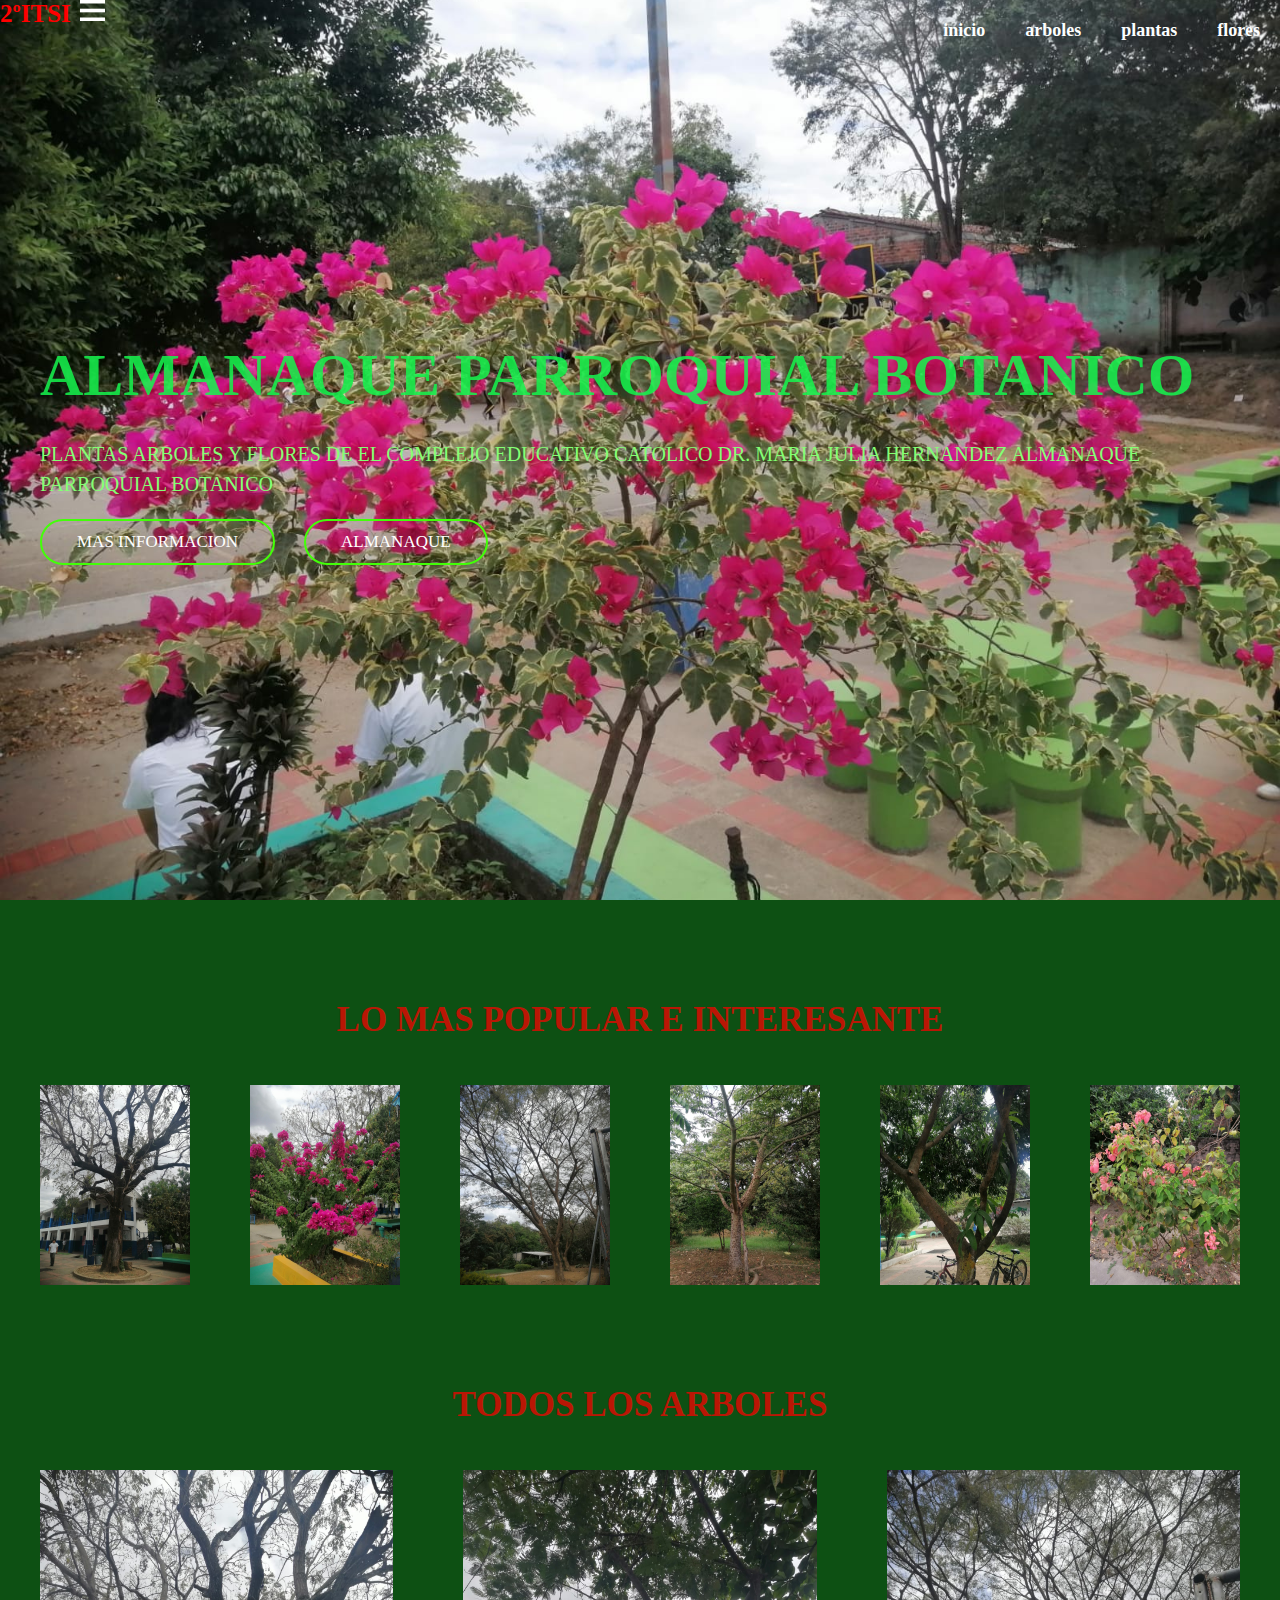
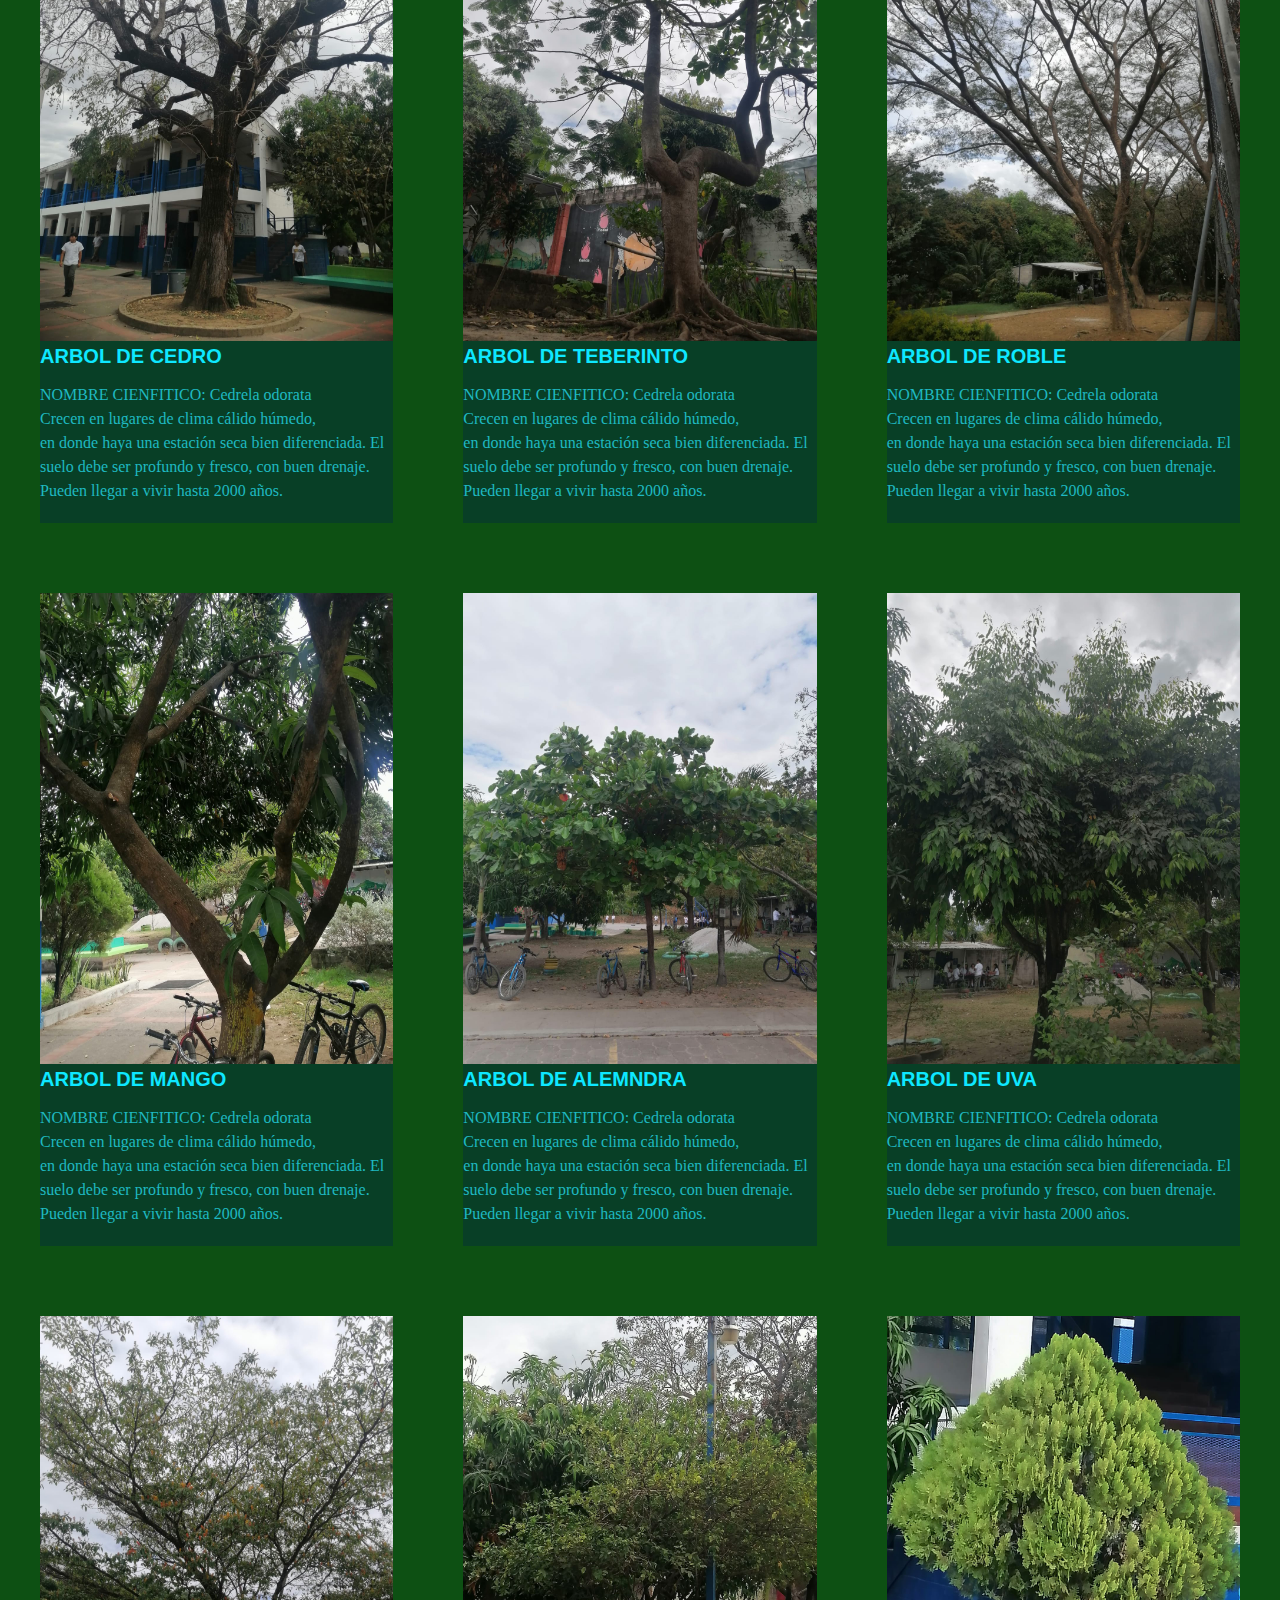
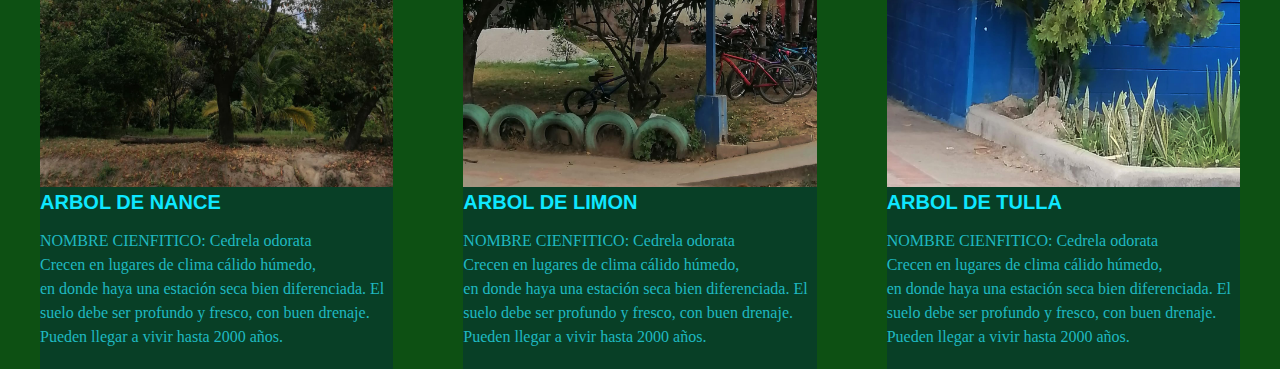
<file: index.html>
<!DOCTYPE html>
<html lang="en">
<head>
    <meta charset="UTF-8">
    <meta name="viewport" content="width=device-width, initial-scale=1.0">
    <title>PAGINA</title>
    <link rel="stylesheet" href="style.css">
</head>
<body>
    <header class="header"
     div class="menu container">
    <a href="#" class="logo">2ºITSI</a>
    <input type="checkbox" id="menu"/>
    <label for="menu">
        <img src="imagenes/menu.png"class=menu-icono  alt="menu">
    </label>
    <nav class="nav">
     <ul>
        <li><a href="index.html">inicio</a></li>
        <li><a href="arboles.html">arboles</a></li>
        <li><a href="plantas.html">plantas</a></li>
        <li><a href="flores.html">flores</a></li>
     </ul>
    </nav>
    <div class="header-content container">
     <div class="header-txt">
        <h1>ALMANAQUE <span> PARROQUIAL  BOTANICO </h1>
        <p>
            PLANTAS ARBOLES Y FLORES DE EL COMPLEJO EDUCATIVO CATOLICO DR. MARIA JULIA HERNANDEZ
            ALMANAQUE PARROQUIAL BOTANICO
        </p>
        <div class="buttons">
            <a href="#" class="btn-1">MAS INFORMACION </a>
            <a href="#" class="btn-1">ALMANAQUE</a>
    
        </div>
     </div>
    </div>
</header>

<section class="popular container">
    <h2>LO MAS POPULAR E INTERESANTE</h2>
    <div class="popular-content">
       <img src="imagenes/cedro.jpg" alt="">
       <img src="imagenes/veranera1.jpg" alt="">
       <img src="imagenes/roble.jpg" alt="">
       <img src="imagenes/pito.jpg" alt="">
       <img src="imagenes/mangoniada.jpg" alt="">
       <img src="imagenes/villalta.jpg" alt="">
    </div>
</section>

<main class="product container">
    <h2>TODOS LOS ARBOLES</h2>
    <div class="product-content">
    <div class="product-1">
     <img src="imagenes/cedro.jpg" alt="">
     <div class="product.txt">
    <h3>ARBOL DE CEDRO</h3>
    <div class="INFORMACION CIENTIFICA">
        <p>NOMBRE CIENFITICO: Cedrela odorata <br>
          Crecen en lugares de clima cálido húmedo,<br>
           en donde haya una estación seca bien diferenciada. 
           El suelo debe ser profundo y fresco, con buen drenaje. Pueden llegar a vivir hasta 2000 años.</p>


      </div>
      </div>
    </div>

  <div class="product-1">
     <img src="imagenes/arbol chalet.jpg" alt="">
     <div class="product.txt">
    <h3>ARBOL DE TEBERINTO </h3>
    <div class="INFORMACION CIENTIFICA">
        <p>NOMBRE CIENFITICO: Cedrela odorata <br>
          Crecen en lugares de clima cálido húmedo,<br>
           en donde haya una estación seca bien diferenciada. 
           El suelo debe ser profundo y fresco, con buen drenaje. Pueden llegar a vivir hasta 2000 años.</p>


      </div>
      </div>
    </div>

    <div class="product-1">
     <img src="imagenes/roble.jpg" alt="">
     <div class="product.txt">
    <h3>ARBOL DE ROBLE</h3>
    <div class="INFORMACION CIENTIFICA">
        <p>NOMBRE CIENFITICO: Cedrela odorata <br>
          Crecen en lugares de clima cálido húmedo,<br>
           en donde haya una estación seca bien diferenciada. 
           El suelo debe ser profundo y fresco, con buen drenaje. Pueden llegar a vivir hasta 2000 años.</p>


      </div>
      </div>
    </div>

    <div class="product-1">
      <img src="imagenes/mangoniada.jpg" alt="">
      <div class="product.txt">
     <h3>ARBOL DE MANGO</h3>
     <div class="INFORMACION CIENTIFICA">
         <p>NOMBRE CIENFITICO: Cedrela odorata <br>
           Crecen en lugares de clima cálido húmedo,<br>
            en donde haya una estación seca bien diferenciada. 
            El suelo debe ser profundo y fresco, con buen drenaje. Pueden llegar a vivir hasta 2000 años.</p>
 
 
       </div>
       </div>
     </div>

     <div class="product-1">
      <img src="imagenes/almendrusqui.jpg" alt="">
      <div class="product.txt">
     <h3>ARBOL DE ALEMNDRA</h3>
     <div class="INFORMACION CIENTIFICA">
         <p>NOMBRE CIENFITICO: Cedrela odorata <br>
           Crecen en lugares de clima cálido húmedo,<br>
            en donde haya una estación seca bien diferenciada. 
            El suelo debe ser profundo y fresco, con buen drenaje. Pueden llegar a vivir hasta 2000 años.</p>
 
 
       </div>
       </div>
     </div>

     <div class="product-1">
      <img src="imagenes/UVA BOMBON.jpg" alt="">
      <div class="product.txt">
     <h3>ARBOL DE UVA</h3>
     <div class="INFORMACION CIENTIFICA">
         <p>NOMBRE CIENFITICO: Cedrela odorata <br>
           Crecen en lugares de clima cálido húmedo,<br>
            en donde haya una estación seca bien diferenciada. 
            El suelo debe ser profundo y fresco, con buen drenaje. Pueden llegar a vivir hasta 2000 años.</p>
 
 
       </div>
       </div>
     </div>

     <div class="product-1">
      <img src="imagenes/NANCITO.jpg" alt="">
      <div class="product.txt">
     <h3>ARBOL DE NANCE</h3>
     <div class="INFORMACION CIENTIFICA">
         <p>NOMBRE CIENFITICO: Cedrela odorata <br>
           Crecen en lugares de clima cálido húmedo,<br>
            en donde haya una estación seca bien diferenciada. 
            El suelo debe ser profundo y fresco, con buen drenaje. Pueden llegar a vivir hasta 2000 años.</p>
 
 
       </div>
       </div>
     </div>

     <div class="product-1">
      <img src="imagenes/LIMONCHO.jpg" alt="">
      <div class="product.txt">
     <h3>ARBOL DE LIMON</h3>
     <div class="INFORMACION CIENTIFICA">
         <p>NOMBRE CIENFITICO: Cedrela odorata <br>
           Crecen en lugares de clima cálido húmedo,<br>
            en donde haya una estación seca bien diferenciada. 
            El suelo debe ser profundo y fresco, con buen drenaje. Pueden llegar a vivir hasta 2000 años.</p>
 
 
       </div>
       </div>
     </div>


     <div class="product-1">
      <img src="imagenes/TULLIDO.jpg" alt="">
      <div class="product.txt">
     <h3>ARBOL DE TULLA</h3>
     <div class="INFORMACION CIENTIFICA">
         <p>NOMBRE CIENFITICO: Cedrela odorata <br>
           Crecen en lugares de clima cálido húmedo,<br>
            en donde haya una estación seca bien diferenciada. 
            El suelo debe ser profundo y fresco, con buen drenaje. Pueden llegar a vivir hasta 2000 años.</p>
 
 
       </div>
       </div>
     </div>


    
</main>
</html>
</file>
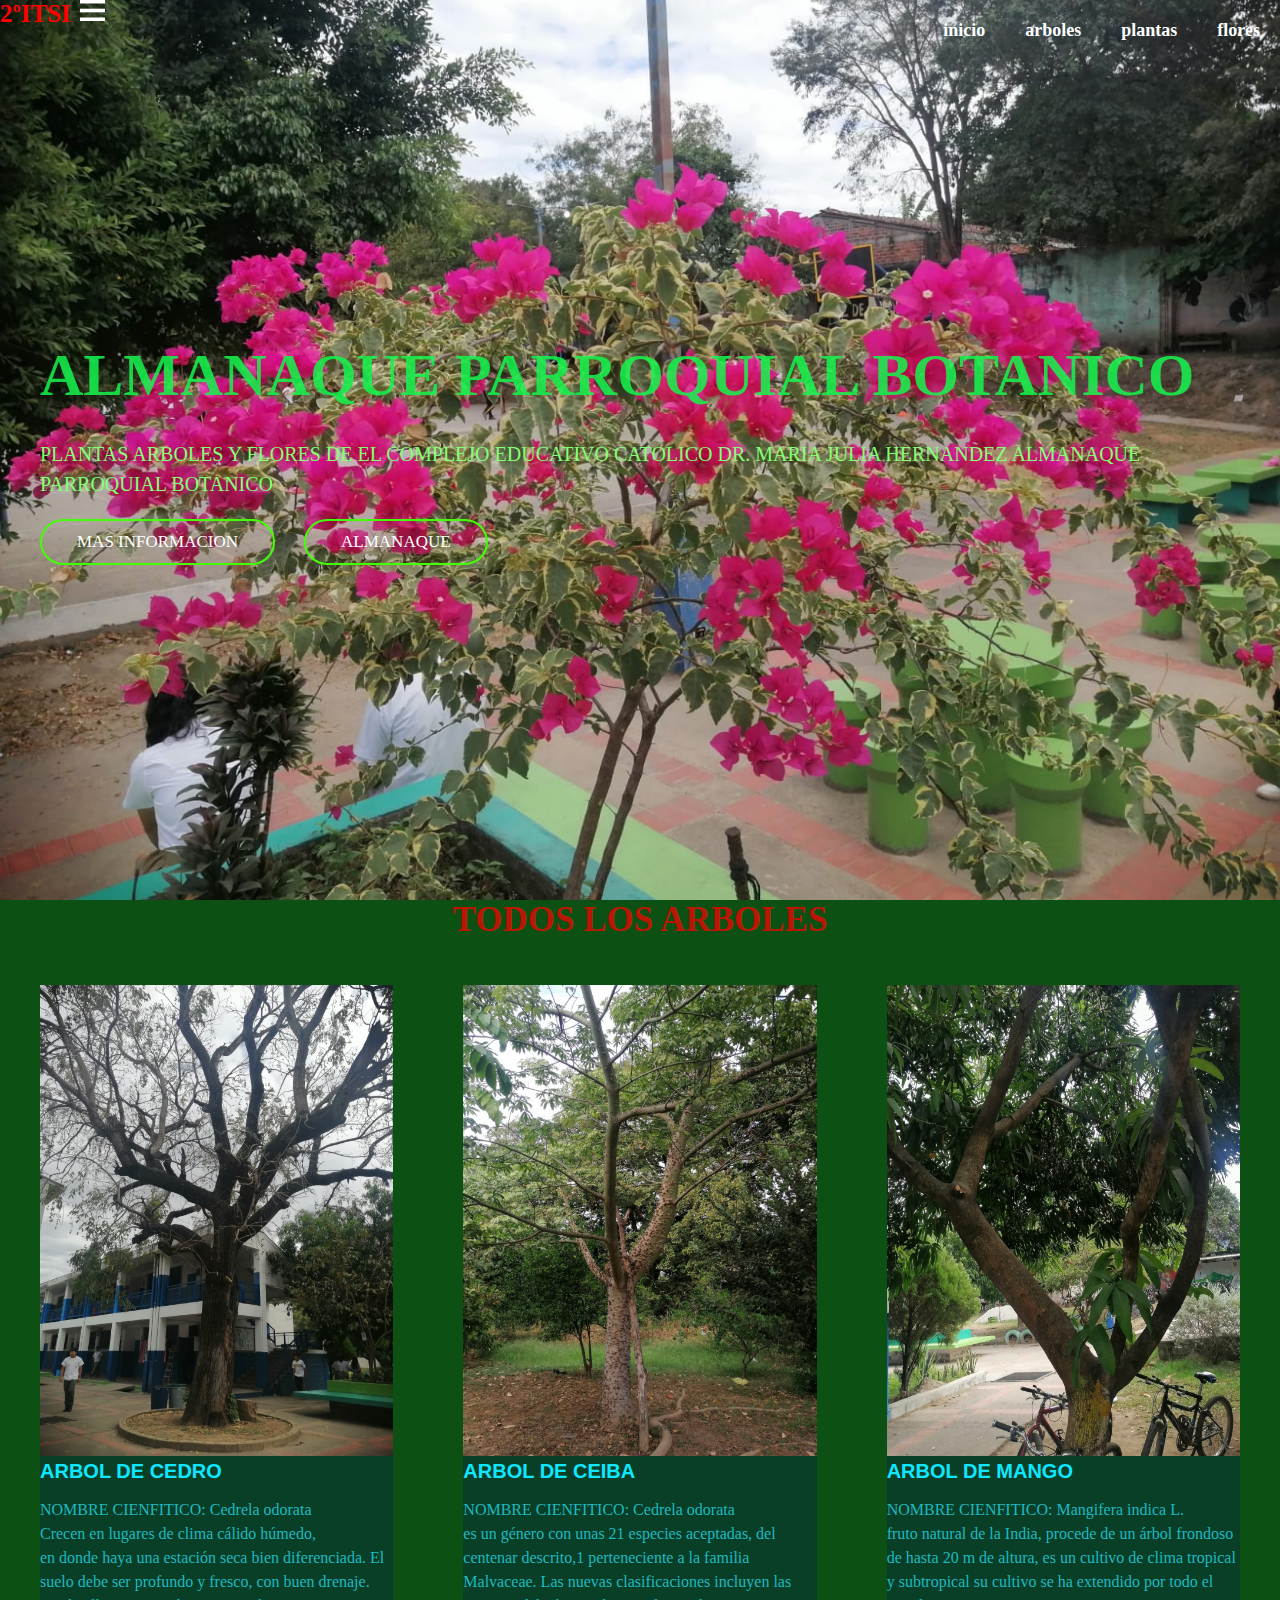
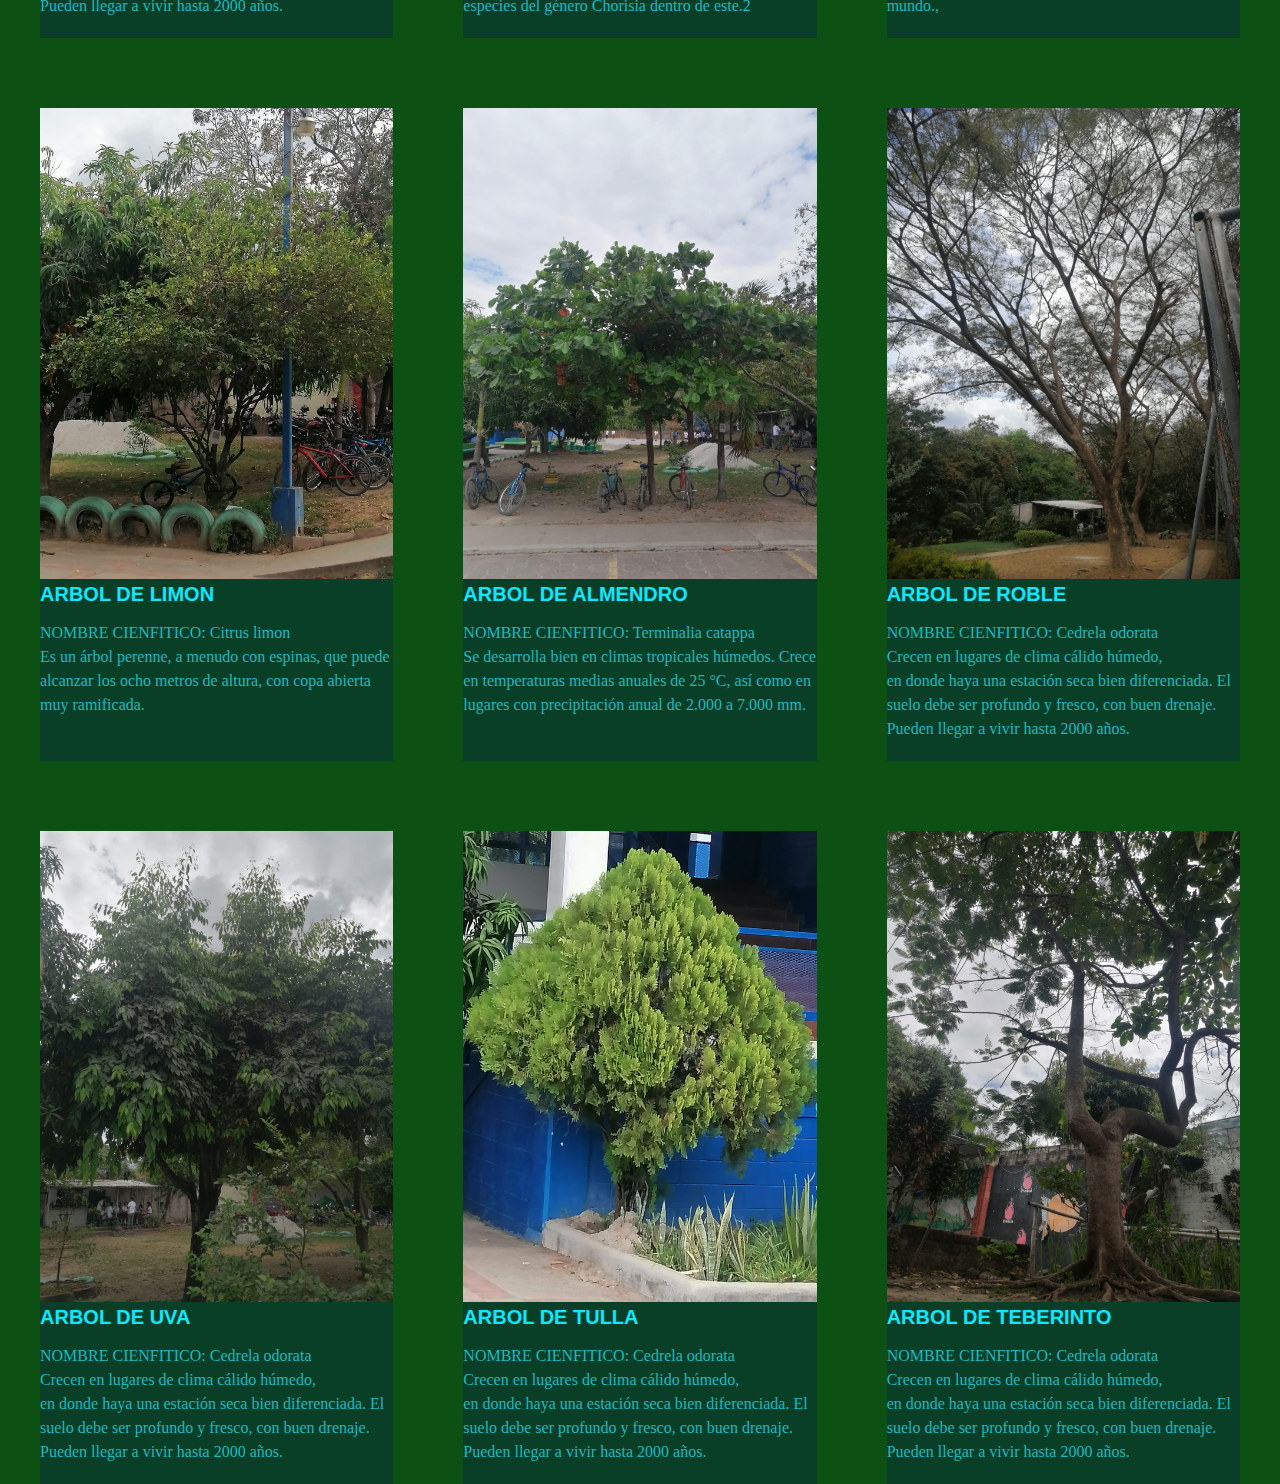
<file: arboles.html>
<!DOCTYPE html>
<html lang="en">
<head>
    <meta charset="UTF-8">
    <meta name="viewport" content="width=device-width, initial-scale=1.0">
    <title>PAGINA</title>
    <link rel="stylesheet" href="style.css">
</head>
<body>
    <header class="header"
     div class="menu container">
    <a href="#" class="logo">2ºITSI</a>
    <input type="checkbox" id="menu"/>
    <label for="menu">
        <img src="imagenes/menu.png"class=menu-icono  alt="menu">
    </label>
    <nav class="nav">
     <ul>
        <li><a href="index.html">inicio</a></li>
        <li><a href="arboles.html">arboles</a></li>
        <li><a href="plantas.html">plantas</a></li>
        <li><a href="flores.html">flores</a></li>
     </ul>
    </nav>
    <div class="header-content container">
     <div class="header-txt">
        <h1>ALMANAQUE <span> PARROQUIAL  BOTANICO </h1>
        <p>
            PLANTAS ARBOLES Y FLORES DE EL COMPLEJO EDUCATIVO CATOLICO DR. MARIA JULIA HERNANDEZ
            ALMANAQUE PARROQUIAL BOTANICO
        </p>
        <div class="buttons">
            <a href="#" class="btn-1">MAS INFORMACION </a>
            <a href="#" class="btn-1">ALMANAQUE</a>
    
        </div>
     </div>
    </div>
</header>



<main class="product container">
    <h2>TODOS LOS ARBOLES</h2>
    <div class="product-content">
    <div class="product-1">
     <img src="imagenes/cedro.jpg" alt="">
     <div class="product.txt">
    <h3>ARBOL DE CEDRO</h3>
    <div class="INFORMACION CIENTIFICA">
        <p>NOMBRE CIENFITICO: Cedrela odorata <br>
          Crecen en lugares de clima cálido húmedo,<br>
           en donde haya una estación seca bien diferenciada. 
           El suelo debe ser profundo y fresco, con buen drenaje. Pueden llegar a vivir hasta 2000 años.</p>


      </div>
      </div>
    </div>

  <div class="product-1">
     <img src="imagenes/pito.jpg" alt="">
     <div class="product.txt">
    <h3>ARBOL DE CEIBA</h3>
    <div class="INFORMACION CIENTIFICA">
        <p>NOMBRE CIENFITICO: Cedrela odorata <br>
          es un género con unas 21 especies aceptadas, del centenar descrito,1​ perteneciente a la familia Malvaceae. Las nuevas clasificaciones incluyen las especies del género Chorisia dentro de este.2<br>
           </p>


      </div>
      </div>
    </div>

    <div class="product-1">
     <img src="imagenes/mangoniada.jpg" alt="">
     <div class="product.txt">
    <h3>ARBOL DE MANGO</h3>
    <div class="INFORMACION CIENTIFICA">
        <p>NOMBRE CIENFITICO:  Mangifera indica L. <br>
          fruto natural de la India, procede de un árbol frondoso de hasta 20 m de altura, es un cultivo de clima tropical y subtropical su cultivo se ha extendido por todo el mundo.,<br>
           </p>


      </div>
      </div>
    </div>

    <div class="product-1">
      <img src="imagenes/LIMONCHO.jpg" alt="">
      <div class="product.txt">
     <h3>ARBOL DE LIMON</h3>
     <div class="INFORMACION CIENTIFICA">
         <p>NOMBRE CIENFITICO: Citrus limon<br>
          Es un árbol perenne, a menudo con espinas, que puede alcanzar los ocho metros de altura, con copa abierta muy ramificada.<br>
            </p> 
 
       </div>
       </div>
     </div>

     <div class="product-1">
      <img src="imagenes/almendrusqui.jpg" alt="">
      <div class="product.txt">
     <h3>ARBOL DE ALMENDRO</h3>
     <div class="INFORMACION CIENTIFICA">
         <p>NOMBRE CIENFITICO: Terminalia catappa <br>
         Se desarrolla bien en climas tropicales húmedos. Crece en temperaturas medias anuales de 25 °C, así como en lugares con precipitación anual de 2.000 a 7.000 mm. <br>
         </p>
 
 
       </div>
       </div>
     </div>

     <div class="product-1">
      <img src="imagenes/roble.jpg" alt="">
      <div class="product.txt">
     <h3>ARBOL DE ROBLE</h3>
     <div class="INFORMACION CIENTIFICA">
         <p>NOMBRE CIENFITICO: Cedrela odorata <br>
           Crecen en lugares de clima cálido húmedo,<br>
            en donde haya una estación seca bien diferenciada. 
            El suelo debe ser profundo y fresco, con buen drenaje. Pueden llegar a vivir hasta 2000 años.</p>
 
 
       </div>
       </div>
     </div>

     <div class="product-1">
      <img src="imagenes/UVA BOMBON.jpg" alt="">
      <div class="product.txt">
     <h3>ARBOL DE UVA</h3>
     <div class="INFORMACION CIENTIFICA">
         <p>NOMBRE CIENFITICO: Cedrela odorata <br>
           Crecen en lugares de clima cálido húmedo,<br>
            en donde haya una estación seca bien diferenciada. 
            El suelo debe ser profundo y fresco, con buen drenaje. Pueden llegar a vivir hasta 2000 años.</p>
 
 
       </div>
       </div>
     </div>

     <div class="product-1">
      <img src="imagenes/TULLIDO.jpg" alt="">
      <div class="product.txt">
     <h3>ARBOL DE TULLA</h3>
     <div class="INFORMACION CIENTIFICA">
         <p>NOMBRE CIENFITICO: Cedrela odorata <br>
           Crecen en lugares de clima cálido húmedo,<br>
            en donde haya una estación seca bien diferenciada. 
            El suelo debe ser profundo y fresco, con buen drenaje. Pueden llegar a vivir hasta 2000 años.</p>
 
 
       </div>
       </div>
     </div>


     <div class="product-1">
      <img src="imagenes/arbol chalet.jpg" alt="">
      <div class="product.txt">
     <h3>ARBOL DE TEBERINTO</h3>
     <div class="INFORMACION CIENTIFICA">
         <p>NOMBRE CIENFITICO: Cedrela odorata <br>
           Crecen en lugares de clima cálido húmedo,<br>
            en donde haya una estación seca bien diferenciada. 
            El suelo debe ser profundo y fresco, con buen drenaje. Pueden llegar a vivir hasta 2000 años.</p>
 
 
       </div>
       </div>
     </div>


    
</main>
</html>
</file>
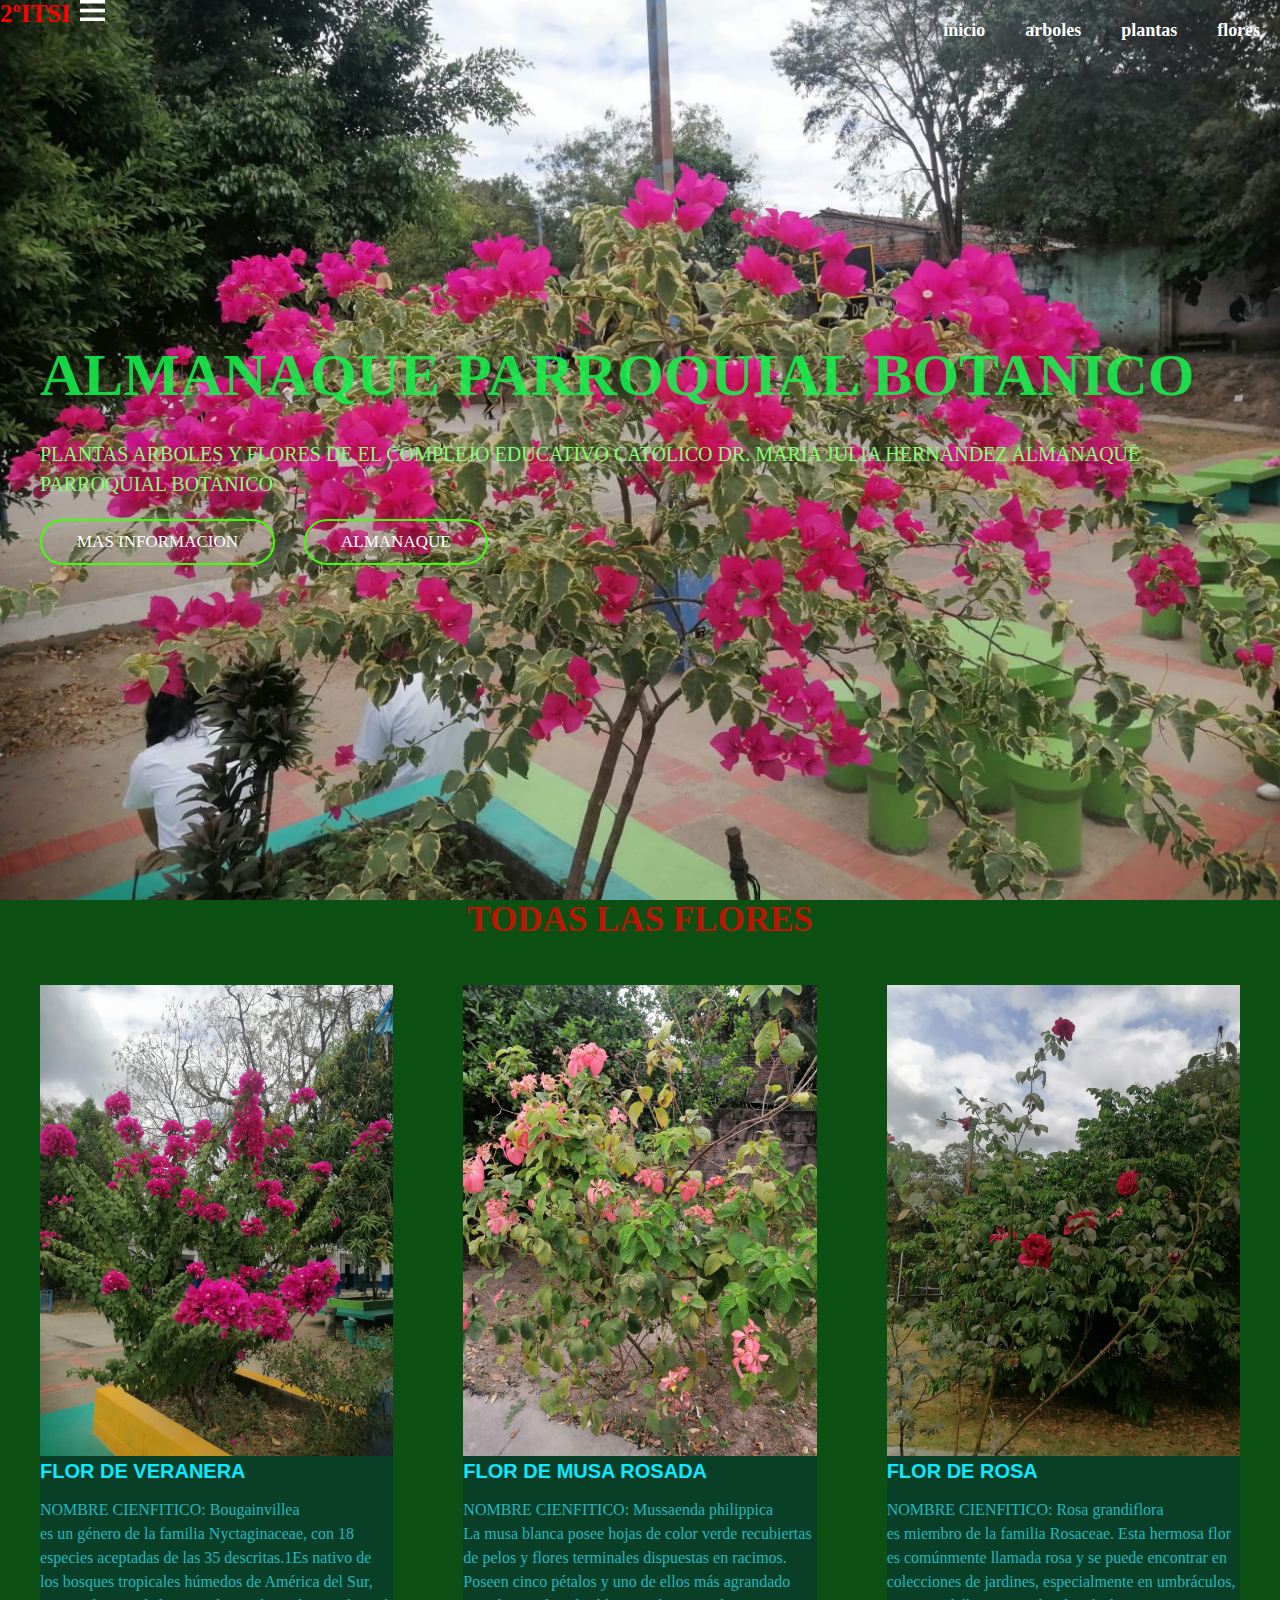
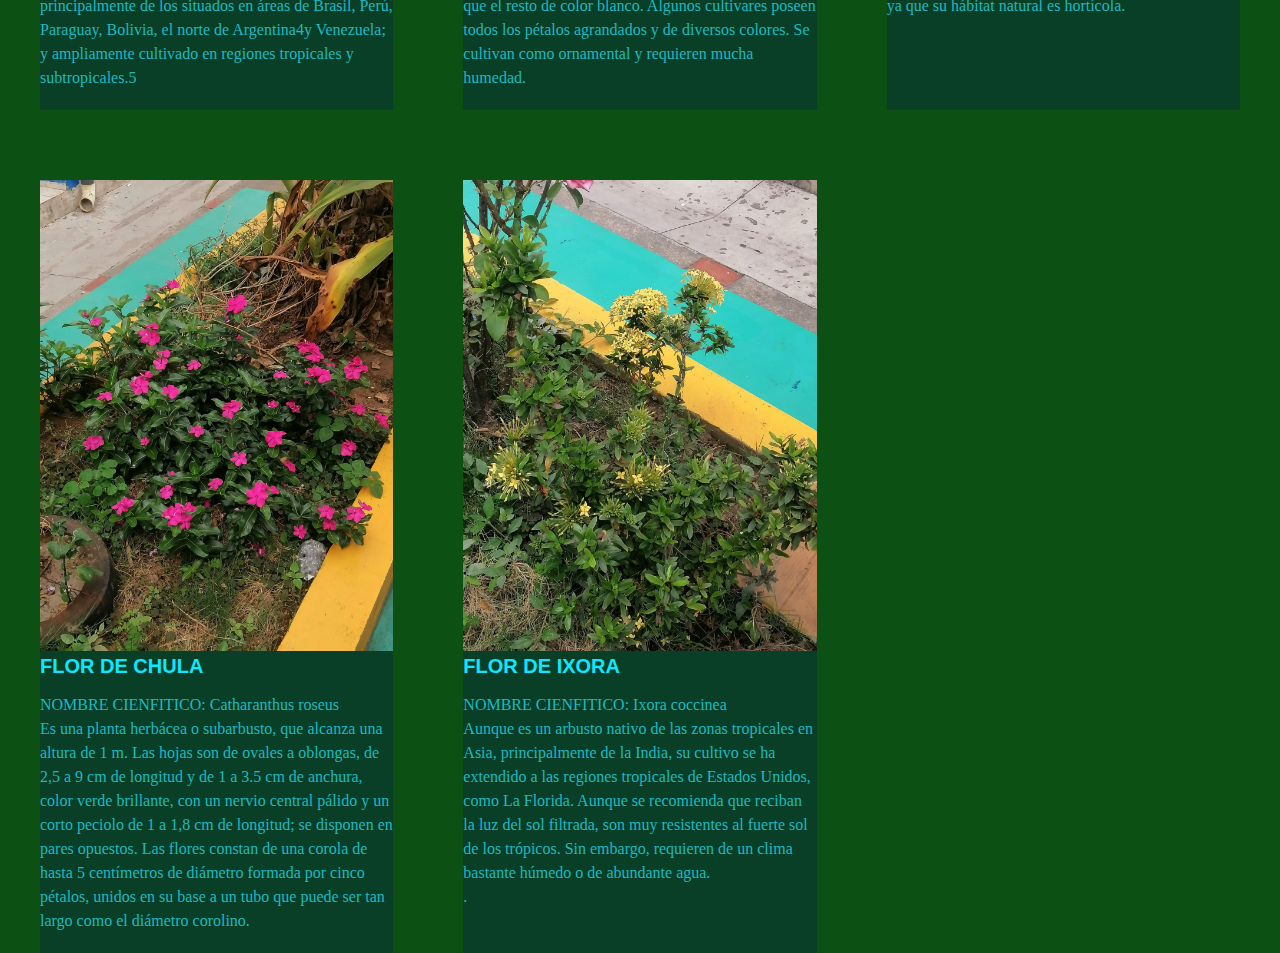
<file: flores.html>
<!DOCTYPE html>
<html lang="en">
<head>
    <meta charset="UTF-8">
    <meta name="viewport" content="width=device-width, initial-scale=1.0">
    <title>PAGINA</title>
    <link rel="stylesheet" href="style.css">
</head>
<body>
    <header class="header"
     div class="menu container">
    <a href="#" class="logo">2ºITSI</a>
    <input type="checkbox" id="menu"/>
    <label for="menu">
        <img src="imagenes/menu.png"class=menu-icono  alt="menu">
    </label>
    <nav class="nav">
     <ul>
        <li><a href="index.html">inicio</a></li>
        <li><a href="arboles.html">arboles</a></li>
        <li><a href="plantas.html">plantas</a></li>
        <li><a href="flores.html">flores</a></li>
     </ul>
    </nav>
    <div class="header-content container">
     <div class="header-txt">
        <h1>ALMANAQUE <span> PARROQUIAL  BOTANICO </h1>
        <p>
            PLANTAS ARBOLES Y FLORES DE EL COMPLEJO EDUCATIVO CATOLICO DR. MARIA JULIA HERNANDEZ
            ALMANAQUE PARROQUIAL BOTANICO
        </p>
        <div class="buttons">
            <a href="#" class="btn-1">MAS INFORMACION </a>
            <a href="#" class="btn-1">ALMANAQUE</a>
    
        </div>
     </div>
    </div>
</header>



<main class="product container">
    <h2>TODAS LAS FLORES</h2>
    <div class="product-content">
    <div class="product-1">
     <img src="imagenes/veranera1.jpg" alt="">
     <div class="product.txt">
    <h3>FLOR DE VERANERA</h3>
    <div class="INFORMACION CIENTIFICA">
        <p>NOMBRE CIENFITICO: Bougainvillea <br>
          es un género de la familia Nyctaginaceae, con 18 especies aceptadas de las 35 descritas.1​Es nativo de los bosques tropicales húmedos de América del Sur, principalmente de los situados en áreas de Brasil, Perú, Paraguay, Bolivia, el norte de Argentina4​y Venezuela; y ampliamente cultivado en regiones tropicales y subtropicales.5​<br>
           </p>


      </div>
      </div>
    </div>

  <div class="product-1">
     <img src="imagenes/villalta.jpg" alt="">
     <div class="product.txt">
    <h3>FLOR DE MUSA ROSADA</h3>
    <div class="INFORMACION CIENTIFICA">
        <p>NOMBRE CIENFITICO: Mussaenda philippica <br>
          La musa blanca posee hojas de color verde recubiertas de pelos y flores terminales dispuestas en racimos. Poseen cinco pétalos y uno de ellos más agrandado que el resto de color blanco. Algunos cultivares poseen todos los pétalos agrandados y de diversos colores. Se cultivan como ornamental y requieren mucha humedad.<br>
          </p>


      </div>
      </div>
    </div>

    <div class="product-1">
     <img src="imagenes/ROSA.jpg" alt="">
     <div class="product.txt">
    <h3>FLOR DE ROSA</h3>
    <div class="INFORMACION CIENTIFICA">
        <p>NOMBRE CIENFITICO: Rosa grandiflora <br>
          es miembro de la familia Rosaceae. Esta hermosa flor es comúnmente llamada rosa y se puede encontrar en colecciones de jardines, especialmente en umbráculos, ya que su hábitat natural es hortícola. <br>
        </p>


      </div>
      </div>
    </div>

    <div class="product-1">
      <img src="imagenes/CHULA.jpg" alt="">
      <div class="product.txt">
     <h3>FLOR DE CHULA</h3>
     <div class="INFORMACION CIENTIFICA">
         <p>NOMBRE CIENFITICO: Catharanthus roseus <br>
          Es una planta herbácea o subarbusto, que alcanza una altura de 1 m. Las hojas son de ovales a oblongas, de 2,5 a 9 cm de longitud y de 1 a 3.5 cm de anchura, color verde brillante, con un nervio central pálido y un corto peciolo de 1 a 1,8 cm de longitud; se disponen en pares opuestos. Las flores constan de una corola de hasta 5 centímetros de diámetro formada por cinco pétalos, unidos en su base a un tubo que puede ser tan largo como el diámetro corolino.<br>
            </p>
 
 
       </div>
       </div>
     </div>

     <div class="product-1">
      <img src="imagenes/ISORA.jpg" alt="">
      <div class="product.txt">
     <h3>FLOR DE IXORA</h3>
     <div class="INFORMACION CIENTIFICA">
         <p>NOMBRE CIENFITICO: Ixora coccinea<br>
          Aunque es un arbusto nativo de las zonas tropicales en Asia, principalmente de la India, su cultivo se ha extendido a las regiones tropicales de Estados Unidos, como La Florida. Aunque se recomienda que reciban la luz del sol filtrada, son muy resistentes al fuerte sol de los trópicos. Sin embargo, requieren de un clima bastante húmedo o de abundante agua.<br>
            .</p>
 
 
       </div>
       </div>
     </div>

     


    
</main>
</html>
</file>
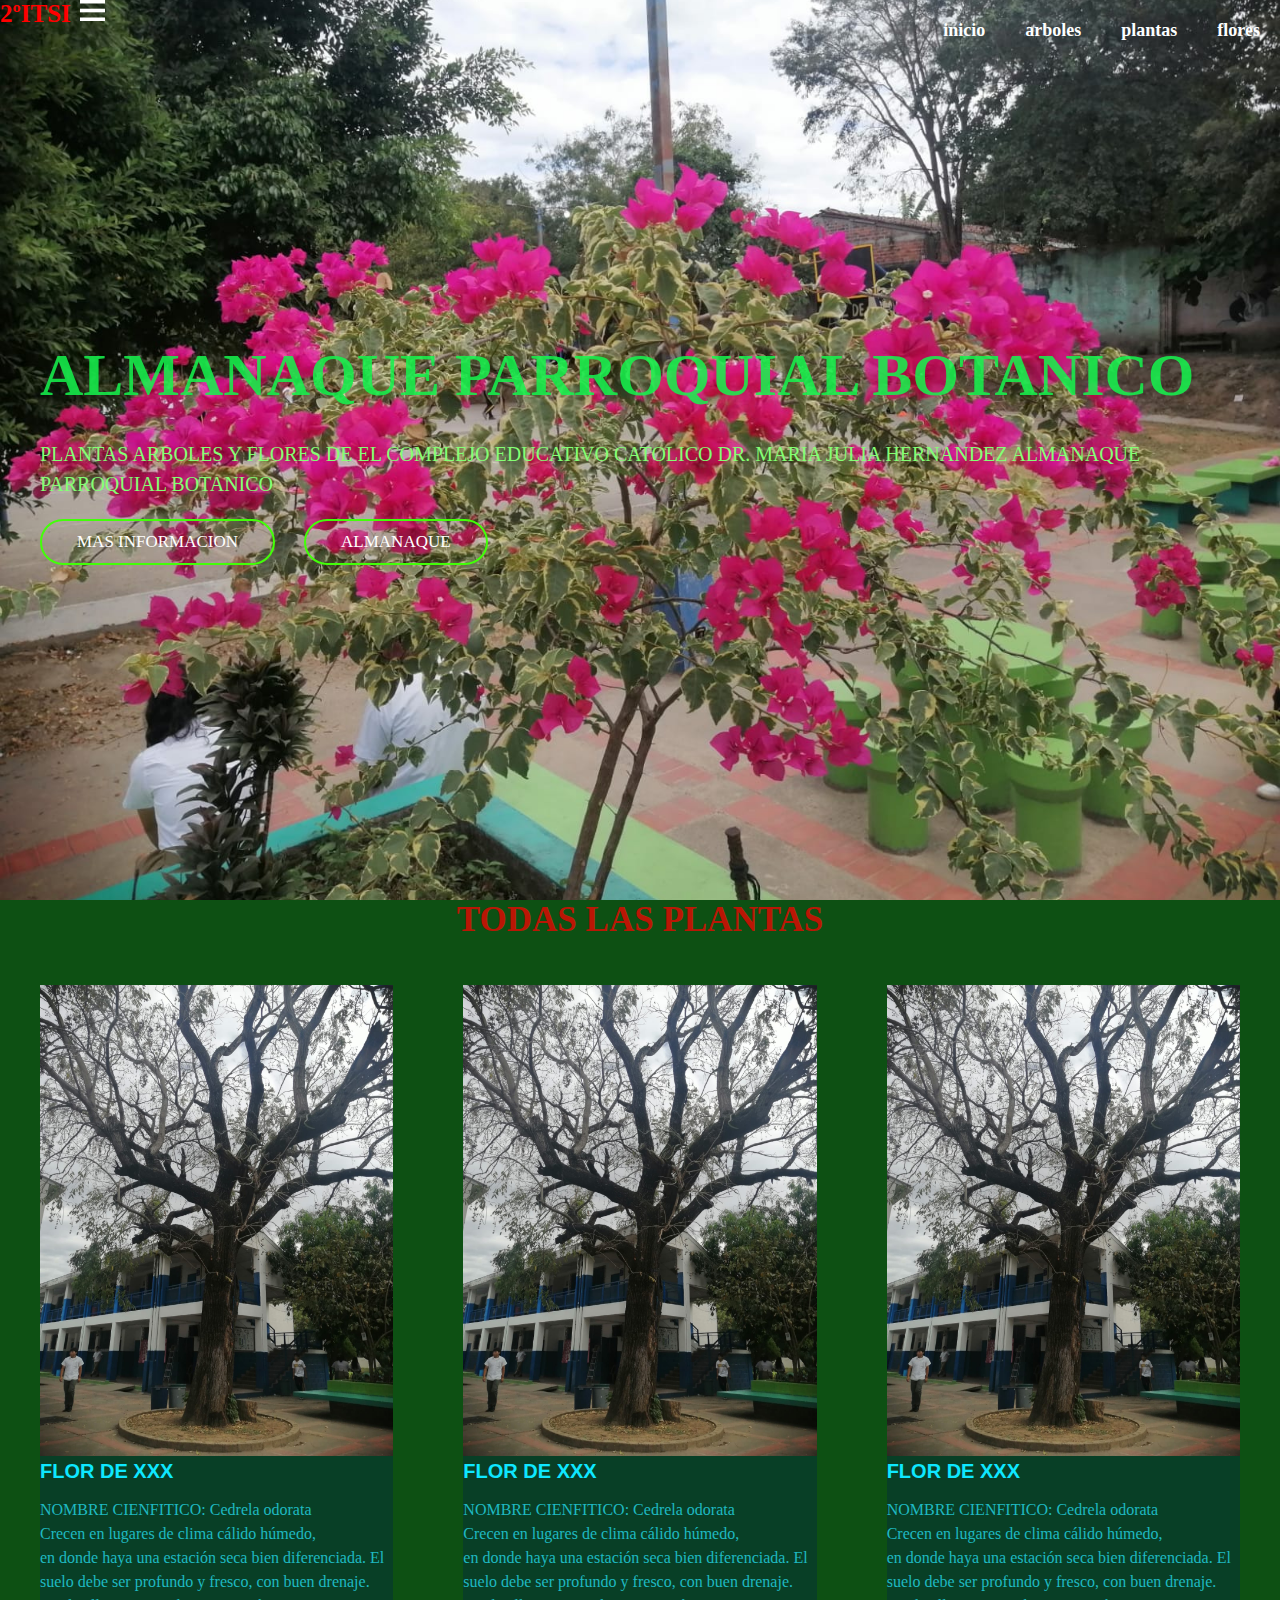
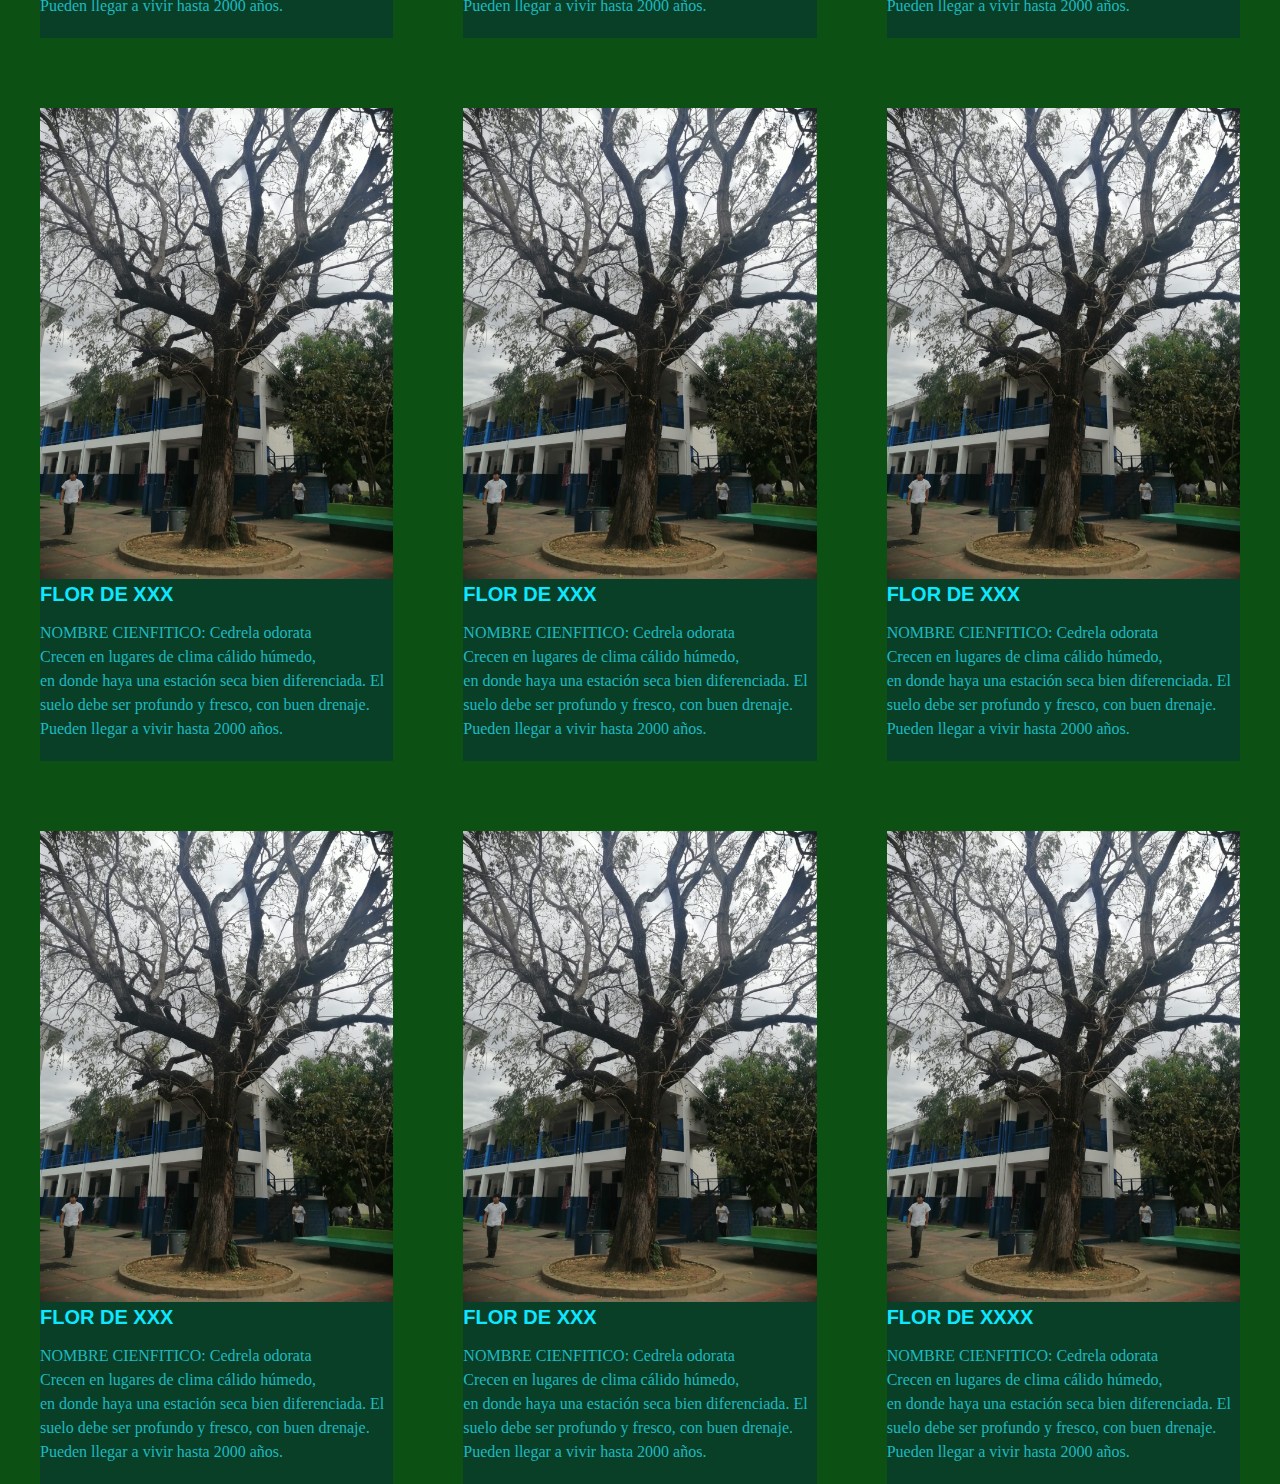
<file: PLANTAS.html>
<!DOCTYPE html>
<html lang="en">
<head>
    <meta charset="UTF-8">
    <meta name="viewport" content="width=device-width, initial-scale=1.0">
    <title>PAGINA</title>
    <link rel="stylesheet" href="style.css">
</head>
<body>
    <header class="header"
     div class="menu container">
    <a href="#" class="logo">2ºITSI</a>
    <input type="checkbox" id="menu"/>
    <label for="menu">
        <img src="imagenes/menu.png"class=menu-icono  alt="menu">
    </label>
    <nav class="nav">
     <ul>
        <li><a href="index.html">inicio</a></li>
        <li><a href="arboles.html">arboles</a></li>
        <li><a href="plantas.html">plantas</a></li>
        <li><a href="flores.html">flores</a></li>
     </ul>
    </nav>
    <div class="header-content container">
     <div class="header-txt">
        <h1>ALMANAQUE <span> PARROQUIAL  BOTANICO </h1>
        <p>
            PLANTAS ARBOLES Y FLORES DE EL COMPLEJO EDUCATIVO CATOLICO DR. MARIA JULIA HERNANDEZ
            ALMANAQUE PARROQUIAL BOTANICO
        </p>
        <div class="buttons">
            <a href="#" class="btn-1">MAS INFORMACION </a>
            <a href="#" class="btn-1">ALMANAQUE</a>
    
        </div>
     </div>
    </div>
</header>



<main class="product container">
    <h2>TODAS LAS PLANTAS</h2>
    <div class="product-content">
    <div class="product-1">
     <img src="imagenes/cedro.jpg" alt="">
     <div class="product.txt">
    <h3>FLOR DE XXX</h3>
    <div class="INFORMACION CIENTIFICA">
        <p>NOMBRE CIENFITICO: Cedrela odorata <br>
          Crecen en lugares de clima cálido húmedo,<br>
           en donde haya una estación seca bien diferenciada. 
           El suelo debe ser profundo y fresco, con buen drenaje. Pueden llegar a vivir hasta 2000 años.</p>


      </div>
      </div>
    </div>

  <div class="product-1">
     <img src="imagenes/cedro.jpg" alt="">
     <div class="product.txt">
    <h3>FLOR DE XXX</h3>
    <div class="INFORMACION CIENTIFICA">
        <p>NOMBRE CIENFITICO: Cedrela odorata <br>
          Crecen en lugares de clima cálido húmedo,<br>
           en donde haya una estación seca bien diferenciada. 
           El suelo debe ser profundo y fresco, con buen drenaje. Pueden llegar a vivir hasta 2000 años.</p>


      </div>
      </div>
    </div>

    <div class="product-1">
     <img src="imagenes/cedro.jpg" alt="">
     <div class="product.txt">
    <h3>FLOR DE XXX</h3>
    <div class="INFORMACION CIENTIFICA">
        <p>NOMBRE CIENFITICO: Cedrela odorata <br>
          Crecen en lugares de clima cálido húmedo,<br>
           en donde haya una estación seca bien diferenciada. 
           El suelo debe ser profundo y fresco, con buen drenaje. Pueden llegar a vivir hasta 2000 años.</p>


      </div>
      </div>
    </div>

    <div class="product-1">
      <img src="imagenes/cedro.jpg" alt="">
      <div class="product.txt">
     <h3>FLOR DE XXX</h3>
     <div class="INFORMACION CIENTIFICA">
         <p>NOMBRE CIENFITICO: Cedrela odorata <br>
           Crecen en lugares de clima cálido húmedo,<br>
            en donde haya una estación seca bien diferenciada. 
            El suelo debe ser profundo y fresco, con buen drenaje. Pueden llegar a vivir hasta 2000 años.</p>
 
 
       </div>
       </div>
     </div>

     <div class="product-1">
      <img src="imagenes/cedro.jpg" alt="">
      <div class="product.txt">
     <h3>FLOR DE XXX</h3>
     <div class="INFORMACION CIENTIFICA">
         <p>NOMBRE CIENFITICO: Cedrela odorata <br>
           Crecen en lugares de clima cálido húmedo,<br>
            en donde haya una estación seca bien diferenciada. 
            El suelo debe ser profundo y fresco, con buen drenaje. Pueden llegar a vivir hasta 2000 años.</p>
 
 
       </div>
       </div>
     </div>

     <div class="product-1">
      <img src="imagenes/cedro.jpg" alt="">
      <div class="product.txt">
     <h3>FLOR DE XXX</h3>
     <div class="INFORMACION CIENTIFICA">
         <p>NOMBRE CIENFITICO: Cedrela odorata <br>
           Crecen en lugares de clima cálido húmedo,<br>
            en donde haya una estación seca bien diferenciada. 
            El suelo debe ser profundo y fresco, con buen drenaje. Pueden llegar a vivir hasta 2000 años.</p>
 
 
       </div>
       </div>
     </div>

     <div class="product-1">
      <img src="imagenes/cedro.jpg" alt="">
      <div class="product.txt">
     <h3>FLOR DE XXX</h3>
     <div class="INFORMACION CIENTIFICA">
         <p>NOMBRE CIENFITICO: Cedrela odorata <br>
           Crecen en lugares de clima cálido húmedo,<br>
            en donde haya una estación seca bien diferenciada. 
            El suelo debe ser profundo y fresco, con buen drenaje. Pueden llegar a vivir hasta 2000 años.</p>
 
 
       </div>
       </div>
     </div>

     <div class="product-1">
      <img src="imagenes/cedro.jpg" alt="">
      <div class="product.txt">
     <h3>FLOR DE XXX</h3>
     <div class="INFORMACION CIENTIFICA">
         <p>NOMBRE CIENFITICO: Cedrela odorata <br>
           Crecen en lugares de clima cálido húmedo,<br>
            en donde haya una estación seca bien diferenciada. 
            El suelo debe ser profundo y fresco, con buen drenaje. Pueden llegar a vivir hasta 2000 años.</p>
 
 
       </div>
       </div>
     </div>


     <div class="product-1">
      <img src="imagenes/cedro.jpg" alt="">
      <div class="product.txt">
     <h3>FLOR DE XXXX</h3>
     <div class="INFORMACION CIENTIFICA">
         <p>NOMBRE CIENFITICO: Cedrela odorata <br>
           Crecen en lugares de clima cálido húmedo,<br>
            en donde haya una estación seca bien diferenciada. 
            El suelo debe ser profundo y fresco, con buen drenaje. Pueden llegar a vivir hasta 2000 años.</p>
 
 
       </div>
       </div>
     </div>


    
</main>
</html>
</file>
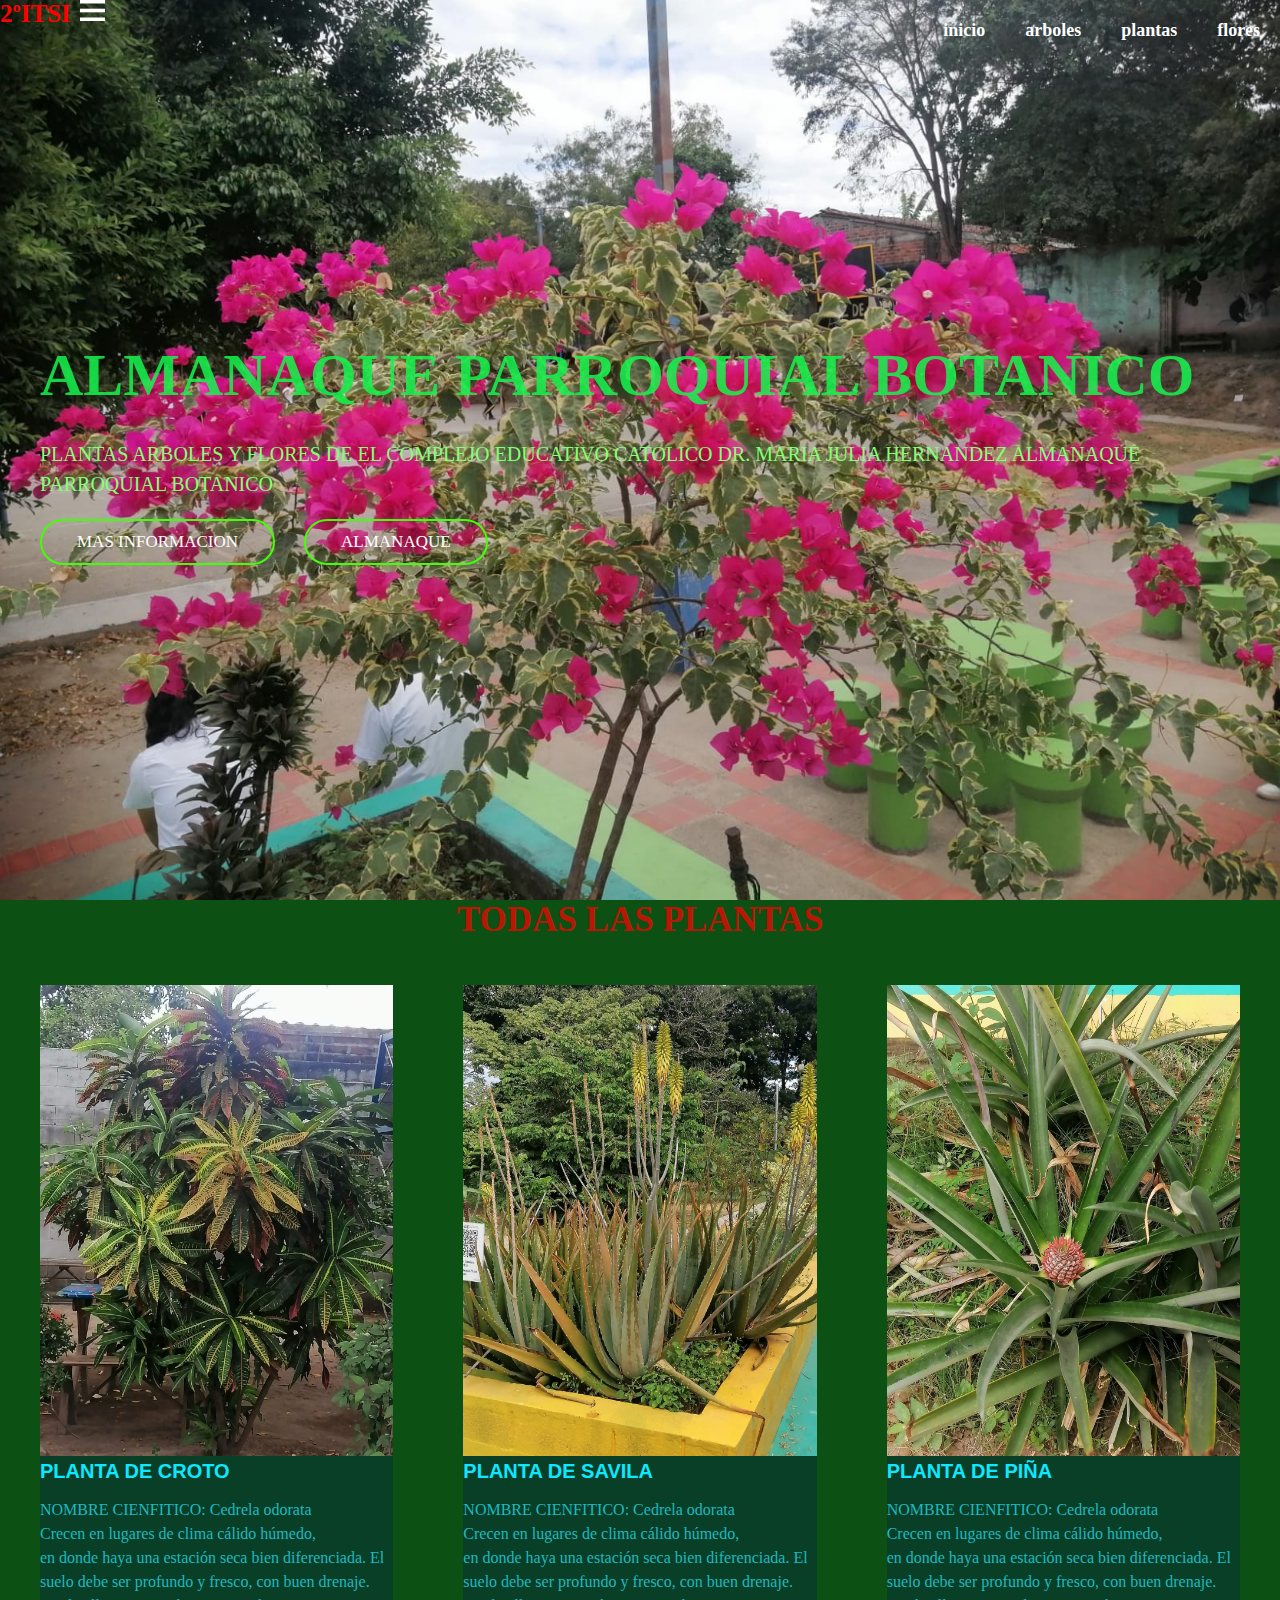
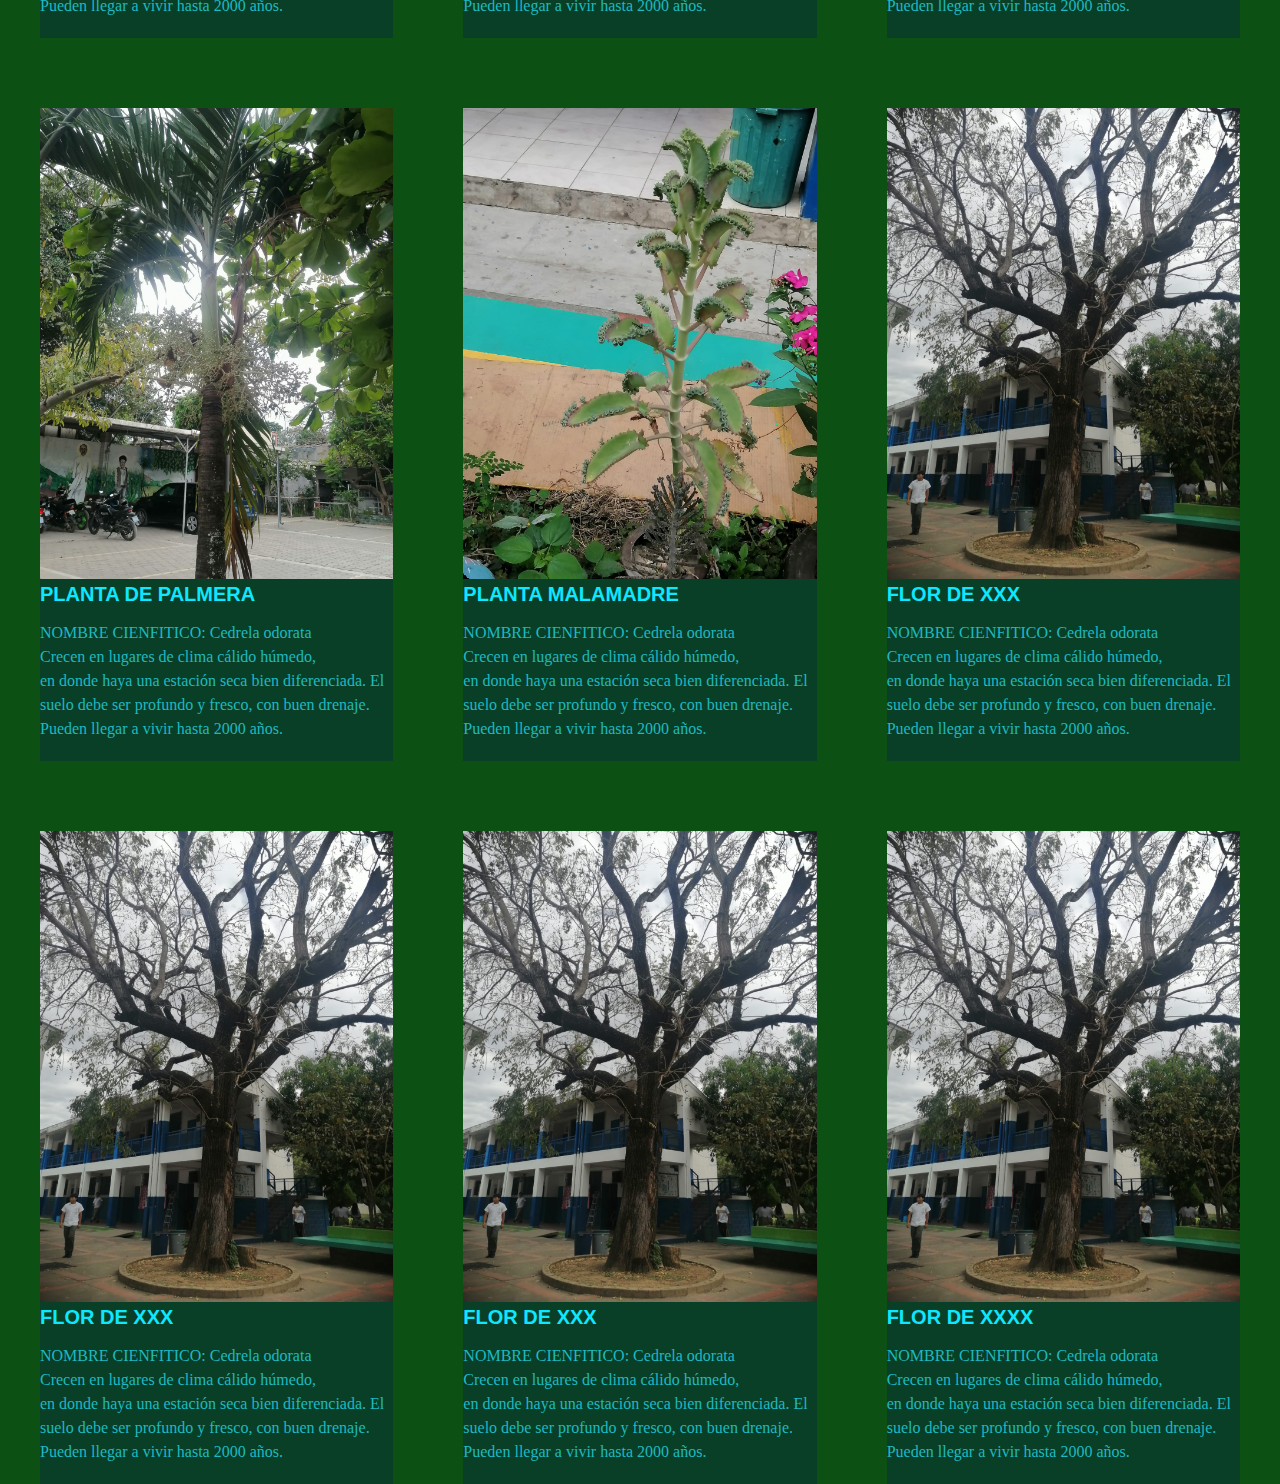
<file: plantas.html>
<!DOCTYPE html>
<html lang="en">
<head>
    <meta charset="UTF-8">
    <meta name="viewport" content="width=device-width, initial-scale=1.0">
    <title>PAGINA</title>
    <link rel="stylesheet" href="style.css">
</head>
<body>
    <header class="header"
     div class="menu container">
    <a href="#" class="logo">2ºITSI</a>
    <input type="checkbox" id="menu"/>
    <label for="menu">
        <img src="imagenes/menu.png"class=menu-icono  alt="menu">
    </label>
    <nav class="nav">
     <ul>
        <li><a href="index.html">inicio</a></li>
        <li><a href="arboles.html">arboles</a></li>
        <li><a href="plantas.html">plantas</a></li>
        <li><a href="flores.html">flores</a></li>
     </ul>
    </nav>
    <div class="header-content container">
     <div class="header-txt">
        <h1>ALMANAQUE <span> PARROQUIAL  BOTANICO </h1>
        <p>
            PLANTAS ARBOLES Y FLORES DE EL COMPLEJO EDUCATIVO CATOLICO DR. MARIA JULIA HERNANDEZ
            ALMANAQUE PARROQUIAL BOTANICO
        </p>
        <div class="buttons">
            <a href="#" class="btn-1">MAS INFORMACION </a>
            <a href="#" class="btn-1">ALMANAQUE</a>
    
        </div>
     </div>
    </div>
</header>



<main class="product container">
    <h2>TODAS LAS PLANTAS</h2>
    <div class="product-content">
    <div class="product-1">
     <img src="imagenes/croto.jpg" alt="">
     <div class="product.txt">
    <h3>PLANTA DE CROTO</h3>
    <div class="INFORMACION CIENTIFICA">
        <p>NOMBRE CIENFITICO: Cedrela odorata <br>
          Crecen en lugares de clima cálido húmedo,<br>
           en donde haya una estación seca bien diferenciada. 
           El suelo debe ser profundo y fresco, con buen drenaje. Pueden llegar a vivir hasta 2000 años.</p>


      </div>
      </div>
    </div>

  <div class="product-1">
     <img src="imagenes/sabila.jpg" alt="">
     <div class="product.txt">
    <h3>PLANTA DE SAVILA</h3>
    <div class="INFORMACION CIENTIFICA">
        <p>NOMBRE CIENFITICO: Cedrela odorata <br>
          Crecen en lugares de clima cálido húmedo,<br>
           en donde haya una estación seca bien diferenciada. 
           El suelo debe ser profundo y fresco, con buen drenaje. Pueden llegar a vivir hasta 2000 años.</p>


      </div>
      </div>
    </div>

    <div class="product-1">
     <img src="imagenes/piñacolada.jpg" alt="">
     <div class="product.txt">
    <h3>PLANTA DE PIÑA</h3>
    <div class="INFORMACION CIENTIFICA">
        <p>NOMBRE CIENFITICO: Cedrela odorata <br>
          Crecen en lugares de clima cálido húmedo,<br>
           en donde haya una estación seca bien diferenciada. 
           El suelo debe ser profundo y fresco, con buen drenaje. Pueden llegar a vivir hasta 2000 años.</p>


      </div>
      </div>
    </div>

    <div class="product-1">
      <img src="imagenes/palmera.jpg" alt="">
      <div class="product.txt">
     <h3>PLANTA DE PALMERA</h3>
     <div class="INFORMACION CIENTIFICA">
         <p>NOMBRE CIENFITICO: Cedrela odorata <br>
           Crecen en lugares de clima cálido húmedo,<br>
            en donde haya una estación seca bien diferenciada. 
            El suelo debe ser profundo y fresco, con buen drenaje. Pueden llegar a vivir hasta 2000 años.</p>
 
 
       </div>
       </div>
     </div>

     <div class="product-1">
      <img src="imagenes/malamadre.jpg" alt="">
      <div class="product.txt">
     <h3>PLANTA MALAMADRE</h3>
     <div class="INFORMACION CIENTIFICA">
         <p>NOMBRE CIENFITICO: Cedrela odorata <br>
           Crecen en lugares de clima cálido húmedo,<br>
            en donde haya una estación seca bien diferenciada. 
            El suelo debe ser profundo y fresco, con buen drenaje. Pueden llegar a vivir hasta 2000 años.</p>
 
 
       </div>
       </div>
     </div>

     <div class="product-1">
      <img src="imagenes/cedro.jpg" alt="">
      <div class="product.txt">
     <h3>FLOR DE XXX</h3>
     <div class="INFORMACION CIENTIFICA">
         <p>NOMBRE CIENFITICO: Cedrela odorata <br>
           Crecen en lugares de clima cálido húmedo,<br>
            en donde haya una estación seca bien diferenciada. 
            El suelo debe ser profundo y fresco, con buen drenaje. Pueden llegar a vivir hasta 2000 años.</p>
 
 
       </div>
       </div>
     </div>

     <div class="product-1">
      <img src="imagenes/cedro.jpg" alt="">
      <div class="product.txt">
     <h3>FLOR DE XXX</h3>
     <div class="INFORMACION CIENTIFICA">
         <p>NOMBRE CIENFITICO: Cedrela odorata <br>
           Crecen en lugares de clima cálido húmedo,<br>
            en donde haya una estación seca bien diferenciada. 
            El suelo debe ser profundo y fresco, con buen drenaje. Pueden llegar a vivir hasta 2000 años.</p>
 
 
       </div>
       </div>
     </div>

     <div class="product-1">
      <img src="imagenes/cedro.jpg" alt="">
      <div class="product.txt">
     <h3>FLOR DE XXX</h3>
     <div class="INFORMACION CIENTIFICA">
         <p>NOMBRE CIENFITICO: Cedrela odorata <br>
           Crecen en lugares de clima cálido húmedo,<br>
            en donde haya una estación seca bien diferenciada. 
            El suelo debe ser profundo y fresco, con buen drenaje. Pueden llegar a vivir hasta 2000 años.</p>
 
 
       </div>
       </div>
     </div>


     <div class="product-1">
      <img src="imagenes/cedro.jpg" alt="">
      <div class="product.txt">
     <h3>FLOR DE XXXX</h3>
     <div class="INFORMACION CIENTIFICA">
         <p>NOMBRE CIENFITICO: Cedrela odorata <br>
           Crecen en lugares de clima cálido húmedo,<br>
            en donde haya una estación seca bien diferenciada. 
            El suelo debe ser profundo y fresco, con buen drenaje. Pueden llegar a vivir hasta 2000 años.</p>
 
 
       </div>
       </div>
     </div>


    
</main>
</html>
</file>
<file: style.css>
@import url('https://fonts.googleapis.com/css2?family=Poppins:wght@400;500;600;700;800&display=swap');
  
*{
  margin: 0 ;
  padding: 0;
  box-sizing: border-box;
  text-decoration: none;
  list-style: none;

}
body {
  font-family: "poppins" sans-serif ;
  background-color: rgba(8, 77, 14, 0.98);

}


img{
  max-width: 100%;
  
  
  
}
 
.container{
  max-width: 1200px;
  margin: 0 auto ;
}

.header{
  background-image: url(imagenes/fondo.jpg);
  background-position: center center; 
  background-repeat: no-repeat;
  background-size: cover;
  display: flex;
  align-items: center;
  min-height: 100vh; 
  padding: 80px 0 ;
}


.nav{
  position: absolute;
  top: 0px;
  right: 0;
display: flex;
align-items: center; 
justify-content: space-between;
}


.logo{
  position: absolute;
  top: 0;
  left: 0;
  color: rgb(255, 0, 0);
  font-size: 25px;
  font-weight: 800;
  text-transform: uppercase;
}


 .nav ul li {
  position: relative;
  float: left;

}

 .nav ul li a  {
  font-size: 18px;
  padding: 20px;
  color: rgb(253, 255, 255);
  font-weight: 600;
  display: block;
}

 .nav ul li a:hover{
  color: rgb(43, 180, 15);
}

#menu{
  display: none;
}

.menu-icono{
  position: absolute;
  top: 0;
  left: 80px;
  width: 25px;
}

.menu label{
  cursor: pointer;
  display: none;
}



.btn-2{
  background-color: rgb(77, 10, 90);
  color: rgb(161, 39, 17);
  padding: 10px 20px;
  font-size: 18px;
  font-weight: 400;
  border-radius: 2px;
  margin-top: 10px;
  display: inline-block;
  text-transform: uppercase;
}
.header-content{
  display: flex;
}
.header-txt h1 {
 font-size: 60px;
 color: rgba(21, 245, 77, 0.856);
 line-height: 1.3;
 margin-bottom: 25px;
font-family: Cambria, Cochin, Georgia, Times, 'Times New Roman', serif;
}

.header-txt p{
font-size: 20px;
  font-family:cursive ;
  color: rgb(132, 255, 116);
}

 p {
  font-size: 16px;
  color: rgb(31, 185, 193);
  line-height: 1.5;
  margin-bottom: 20px;
  font-family: 'Trebuchet MS: sans-serif';
}
.popular{
  padding:  100px 0;
 text-align: center;
}

h2{
  color: aliceblue;
  font-size: 35px;
  margin-bottom: 45px;

}


.popular-content{
  display: flex;
 justify-content: space-between;

}


.popular-content img{
  width: 150px;
}
.btn-1, .btn-2, .btn-3{
  display: inline-block;
  padding: 11px 35px;
  border: 2px solid rgb(66, 255, 8);
  border-radius: 25px;
  margin-right: 25px;
  font-size: 17px;
  color: rgb(255, 255, 255);
}
.btn-1:hover{
  background-color: rgb(214, 20, 20);
}

.product-content{
  display: grid;
  grid-template-columns: repeat(3, 1fr);
  gap: 70px;
  
}

.product-1{
  background-color: rgba(7, 60, 42, 0.843);
}

  .product-txt{
    padding: 50px 30px;
  }
h3{
  font-size: 20px;
  color: rgb(14, 231, 255);
  margin-bottom: 15px;
  font-family:sans-serif;
}

.contact-content{
  background-color: rgba(255, 255, 255, 0.612);
}
 h2{
justify-content: center;
  text-align: center;
  color: rgba(255, 0, 0, 0.737);
  font-size: 35px;
  margin-bottom: 45px;
  font-family: cursive;
}
 
@media(max-width:991px) {
  .menu{
  padding: 20px;
  }
  .menu label{
    display: initial;
  }
  .menu .nav{
    position: absolute;
    top: 100%;
    left: 0;
    right: 0;
    background-color:rgb(255, 0, 0) ;
    display: none;

  }
  .meu , .nav ul li a:hover{
    color: rgba(10, 4, 53, 0.884);
  }
  .menu .nav ul li{
   width: 100%;
  }
  .menu.checked ~ .nav{
     display: initial;                     
  } 

  .header{
    min-height: 0vh;
    padding: 80px 30px 50px 30px;

  }

  .header-txt h1{
    font-size: 50px;
    margin-bottom: 15px;
  }
  .button{
    justify-content: center;
  }

  .btn-1:last-of-type{
    margin-right: 0;
  }
  .popular{
    display: none;
  }
  .product{
    padding: 30px 0;
  
  }
  
  .product-content{
    grid-template-columns: repeat(1, 1fr);
    gap:30px;
  }
}
</file>
